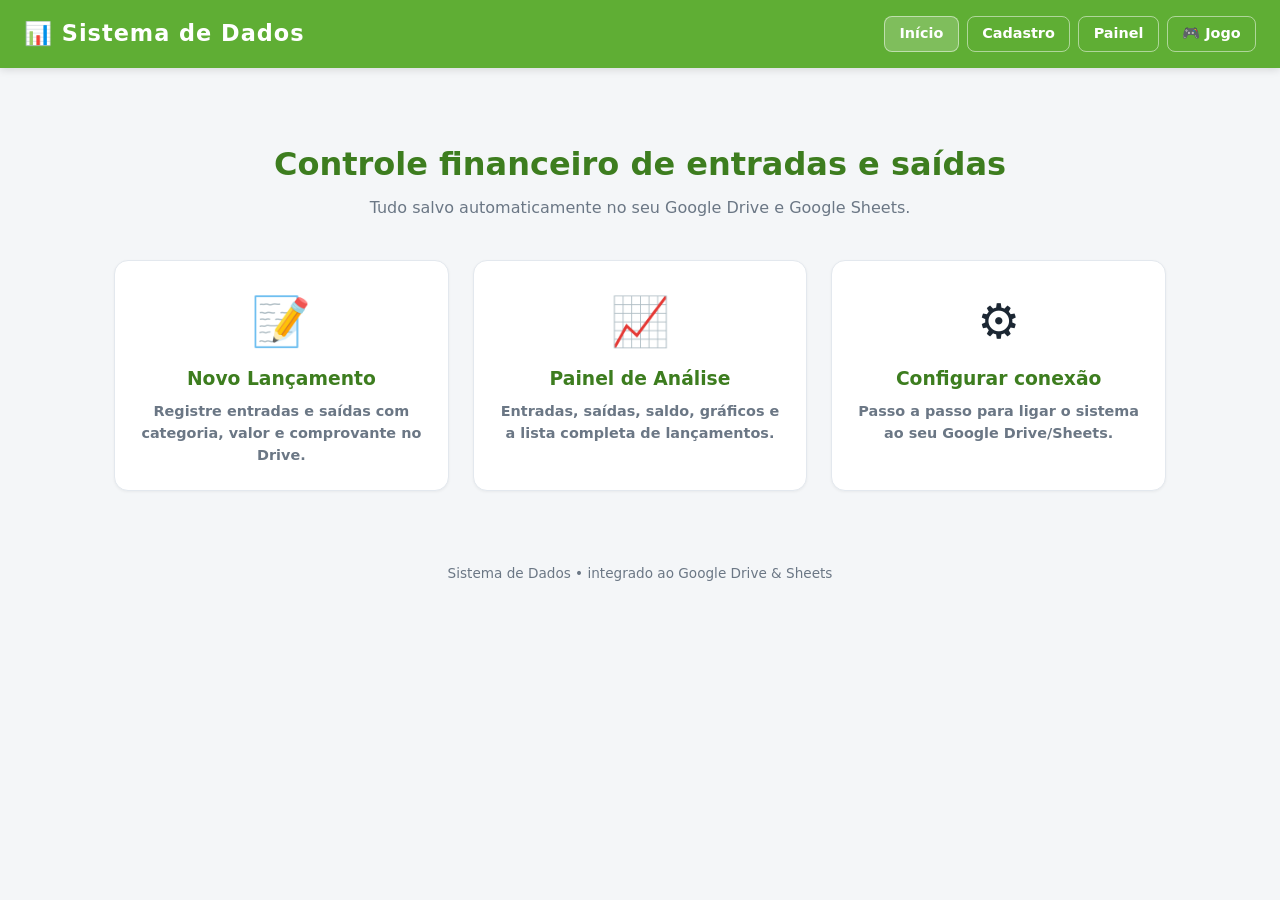
<file: sistema/index.html>
<!DOCTYPE html>
<html lang="pt-BR">

<head>
    <meta charset="UTF-8">
    <meta name="viewport" content="width=device-width, initial-scale=1.0">
    <title>Sistema de Dados</title>
    <link rel="stylesheet" href="style.css">
</head>

<body>
    <header class="topbar">
        <h1>📊 Sistema de Dados</h1>
        <nav>
            <a href="index.html" class="ativo">Início</a>
            <a href="cadastro.html">Cadastro</a>
            <a href="painel.html">Painel</a>
            <a href="../index.html">🎮 Jogo</a>
        </nav>
    </header>

    <main class="container">
        <section class="hero">
            <h1>Controle financeiro de entradas e saídas</h1>
            <p>Tudo salvo automaticamente no seu Google Drive e Google Sheets.</p>
        </section>

        <div class="portal-grid">
            <a class="card portal-card" href="cadastro.html">
                <div class="icone">📝</div>
                <h3>Novo Lançamento</h3>
                <p>Registre entradas e saídas com categoria, valor e comprovante no Drive.</p>
            </a>
            <a class="card portal-card" href="painel.html">
                <div class="icone">📈</div>
                <h3>Painel de Análise</h3>
                <p>Entradas, saídas, saldo, gráficos e a lista completa de lançamentos.</p>
            </a>
            <a class="card portal-card" href="../backend/INSTRUCOES.md">
                <div class="icone">⚙️</div>
                <h3>Configurar conexão</h3>
                <p>Passo a passo para ligar o sistema ao seu Google Drive/Sheets.</p>
            </a>
        </div>
    </main>

    <footer class="rodape">Sistema de Dados • integrado ao Google Drive &amp; Sheets</footer>
</body>

</html>
</file>
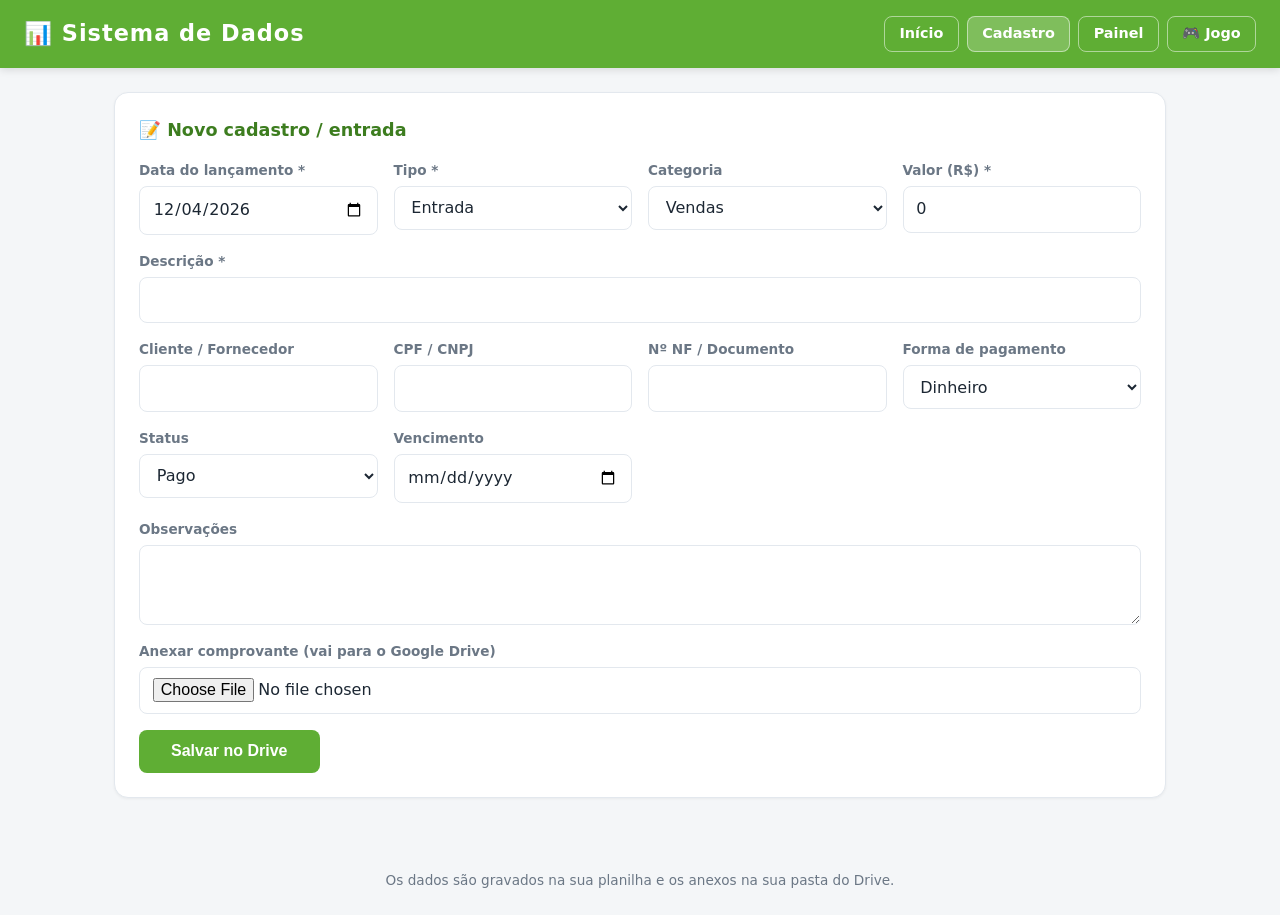
<file: sistema/cadastro.html>
<!DOCTYPE html>
<html lang="pt-BR">

<head>
    <meta charset="UTF-8">
    <meta name="viewport" content="width=device-width, initial-scale=1.0">
    <title>Cadastro — Sistema de Dados</title>
    <link rel="stylesheet" href="style.css">
</head>

<body>
    <header class="topbar">
        <h1>📊 Sistema de Dados</h1>
        <nav>
            <a href="index.html">Início</a>
            <a href="cadastro.html" class="ativo">Cadastro</a>
            <a href="painel.html">Painel</a>
            <a href="../index.html">🎮 Jogo</a>
        </nav>
    </header>

    <main class="container">
        <div class="card">
            <h2>📝 Novo cadastro / entrada</h2>
            <div id="aviso" class="aviso" hidden></div>

            <form id="formCadastro" autocomplete="off">
                <div class="form-grid">
                    <div class="campo">
                        <label for="data">Data do lançamento *</label>
                        <input type="date" id="data" name="data" required>
                    </div>
                    <div class="campo">
                        <label for="tipo">Tipo *</label>
                        <select id="tipo" name="tipo" required>
                            <option value="Entrada">Entrada</option>
                            <option value="Saída">Saída</option>
                        </select>
                    </div>
                    <div class="campo">
                        <label for="categoria">Categoria</label>
                        <select id="categoria" name="categoria">
                            <option value="Vendas">Vendas</option>
                            <option value="Serviços">Serviços</option>
                            <option value="Fornecedores">Fornecedores</option>
                            <option value="Salários">Salários</option>
                            <option value="Impostos">Impostos</option>
                            <option value="Aluguel">Aluguel</option>
                            <option value="Outro">Outro</option>
                        </select>
                    </div>
                    <div class="campo">
                        <label for="valor">Valor (R$) *</label>
                        <input type="number" id="valor" name="valor" step="0.01" min="0" value="0" required>
                    </div>
                    <div class="campo full">
                        <label for="descricao">Descrição *</label>
                        <input type="text" id="descricao" name="descricao" required>
                    </div>
                    <div class="campo">
                        <label for="cliente">Cliente / Fornecedor</label>
                        <input type="text" id="cliente" name="cliente">
                    </div>
                    <div class="campo">
                        <label for="documento">CPF / CNPJ</label>
                        <input type="text" id="documento" name="documento">
                    </div>
                    <div class="campo">
                        <label for="numeroDoc">Nº NF / Documento</label>
                        <input type="text" id="numeroDoc" name="numeroDoc">
                    </div>
                    <div class="campo">
                        <label for="formaPagamento">Forma de pagamento</label>
                        <select id="formaPagamento" name="formaPagamento">
                            <option value="Dinheiro">Dinheiro</option>
                            <option value="Pix">Pix</option>
                            <option value="Cartão">Cartão</option>
                            <option value="Boleto">Boleto</option>
                            <option value="Transferência">Transferência</option>
                            <option value="Outro">Outro</option>
                        </select>
                    </div>
                    <div class="campo">
                        <label for="status">Status</label>
                        <select id="status" name="status">
                            <option value="Pago">Pago</option>
                            <option value="Pendente">Pendente</option>
                            <option value="Atrasado">Atrasado</option>
                        </select>
                    </div>
                    <div class="campo">
                        <label for="vencimento">Vencimento</label>
                        <input type="date" id="vencimento" name="vencimento">
                    </div>
                    <div class="campo full">
                        <label for="observacao">Observações</label>
                        <textarea id="observacao" name="observacao"></textarea>
                    </div>
                    <div class="campo full">
                        <label for="arquivo">Anexar comprovante (vai para o Google Drive)</label>
                        <input type="file" id="arquivo" name="arquivo">
                    </div>
                </div>

                <button type="submit" class="btn">Salvar no Drive</button>
            </form>
        </div>
    </main>

    <footer class="rodape">Os dados são gravados na sua planilha e os anexos na sua pasta do Drive.</footer>

    <script src="config.js"></script>
    <script src="app.js"></script>
    <script>
        // Preenche a data do lançamento com o dia de hoje
        document.getElementById('data').value = new Date().toISOString().slice(0, 10)

        document.getElementById('formCadastro').addEventListener('submit', (e) => {
            e.preventDefault()
            enviarCadastro(e.target)
        })
    </script>
</body>

</html>
</file>
<file: sistema/style.css>
* {
    margin: 0;
    padding: 0;
    box-sizing: border-box;
}

:root {
    --green: #5fae34;
    --green-dark: #3d7d1f;
    --bg: #f4f6f8;
    --card: #ffffff;
    --ink: #1c2733;
    --muted: #6b7785;
    --line: #e3e8ee;
}

body {
    font-family: 'Trebuchet MS', 'Segoe UI', system-ui, sans-serif;
    background: var(--bg);
    color: var(--ink);
    line-height: 1.5;
}

/* ---------- Cabeçalho ---------- */
.topbar {
    background: var(--green);
    color: #fff;
    padding: 1rem 1.5rem;
    display: flex;
    align-items: center;
    justify-content: space-between;
    gap: 1rem;
    flex-wrap: wrap;
    box-shadow: 0 2px 8px rgba(0, 0, 0, 0.12);
}

.topbar h1 {
    font-size: 1.4rem;
    letter-spacing: 1px;
}

.topbar nav {
    display: flex;
    gap: 0.5rem;
    flex-wrap: wrap;
}

.topbar nav a {
    color: #fff;
    text-decoration: none;
    padding: 0.4rem 0.9rem;
    border-radius: 8px;
    border: 1px solid rgba(255, 255, 255, 0.5);
    font-weight: bold;
    font-size: 0.9rem;
    transition: background 0.15s;
}

.topbar nav a:hover,
.topbar nav a.ativo {
    background: rgba(255, 255, 255, 0.2);
}

.container {
    max-width: 1100px;
    margin: 0 auto;
    padding: 1.5rem;
}

/* ---------- Cards / blocos ---------- */
.card {
    background: var(--card);
    border: 1px solid var(--line);
    border-radius: 14px;
    padding: 1.5rem;
    box-shadow: 0 1px 3px rgba(0, 0, 0, 0.05);
    margin-bottom: 1.5rem;
}

.card h2 {
    font-size: 1.1rem;
    margin-bottom: 1rem;
    color: var(--green-dark);
}

/* ---------- Portal (index) ---------- */
.hero {
    text-align: center;
    padding: 3rem 1rem 1rem;
}

.hero h1 {
    font-size: 2rem;
    color: var(--green-dark);
}

.hero p {
    color: var(--muted);
    margin-top: 0.5rem;
}

.portal-grid {
    display: grid;
    grid-template-columns: repeat(auto-fit, minmax(240px, 1fr));
    gap: 1.5rem;
    margin-top: 1.5rem;
}

.portal-card {
    display: block;
    text-decoration: none;
    color: inherit;
    text-align: center;
    transition: transform 0.1s, box-shadow 0.1s;
}

.portal-card:hover {
    transform: translateY(-4px);
    box-shadow: 0 6px 18px rgba(0, 0, 0, 0.1);
}

.portal-card .icone {
    font-size: 3rem;
}

.portal-card h3 {
    color: var(--green-dark);
    margin: 0.5rem 0;
}

.portal-card p {
    color: var(--muted);
    font-size: 0.9rem;
}

/* ---------- Formulário ---------- */
.form-grid {
    display: grid;
    grid-template-columns: repeat(auto-fit, minmax(220px, 1fr));
    gap: 1rem;
}

.campo {
    display: flex;
    flex-direction: column;
    gap: 0.35rem;
}

.campo.full {
    grid-column: 1 / -1;
}

label {
    font-weight: bold;
    font-size: 0.85rem;
    color: var(--muted);
}

input,
select,
textarea {
    font: inherit;
    padding: 0.65rem 0.8rem;
    border: 1px solid var(--line);
    border-radius: 8px;
    background: #fff;
    color: var(--ink);
}

input:focus,
select:focus,
textarea:focus {
    outline: 2px solid var(--green);
    border-color: var(--green);
}

textarea {
    resize: vertical;
    min-height: 80px;
}

.btn {
    background: var(--green);
    color: #fff;
    font-weight: bold;
    font-size: 1rem;
    border: none;
    border-radius: 8px;
    padding: 0.8rem 2rem;
    cursor: pointer;
    transition: background 0.15s;
    margin-top: 1rem;
}

.btn:hover {
    background: var(--green-dark);
}

.btn:disabled {
    opacity: 0.6;
    cursor: not-allowed;
}

/* ---------- Avisos / status ---------- */
.aviso,
.status {
    padding: 0.8rem 1rem;
    border-radius: 8px;
    font-weight: bold;
    margin-bottom: 1rem;
}

.aviso.ok,
.status.ok {
    background: #e6f4e6;
    color: #2e6b2e;
}

.aviso.erro,
.status.erro {
    background: #fdecea;
    color: #b3261e;
}

.status.demo {
    background: #fff6e0;
    color: #8a6d00;
}

/* ---------- Cartões de resumo ---------- */
.resumo {
    display: grid;
    grid-template-columns: repeat(auto-fit, minmax(180px, 1fr));
    gap: 1rem;
    margin-bottom: 1.5rem;
}

.kpi {
    background: var(--card);
    border: 1px solid var(--line);
    border-left: 5px solid var(--green);
    border-radius: 12px;
    padding: 1.2rem;
}

.kpi .rotulo {
    font-size: 0.8rem;
    color: var(--muted);
    text-transform: uppercase;
    letter-spacing: 1px;
}

.kpi .valor {
    font-size: 1.8rem;
    font-weight: bold;
    color: var(--ink);
    margin-top: 0.3rem;
}

/* ---------- Gráfico ---------- */
.grafico-wrap {
    position: relative;
    height: 320px;
}

/* ---------- Tabela ---------- */
.tabela-scroll {
    overflow-x: auto;
}

table {
    width: 100%;
    border-collapse: collapse;
    font-size: 0.9rem;
}

th,
td {
    text-align: left;
    padding: 0.7rem 0.8rem;
    border-bottom: 1px solid var(--line);
    white-space: nowrap;
}

th {
    color: var(--muted);
    font-size: 0.8rem;
    text-transform: uppercase;
    letter-spacing: 0.5px;
}

td.num {
    text-align: right;
    font-variant-numeric: tabular-nums;
}

td.vazio {
    text-align: center;
    color: var(--muted);
    padding: 2rem;
}

.tag {
    background: #eef6e9;
    color: var(--green-dark);
    padding: 2px 10px;
    border-radius: 20px;
    font-size: 0.8rem;
    font-weight: bold;
}

a {
    color: var(--green-dark);
    font-weight: bold;
}

.rodape {
    text-align: center;
    color: var(--muted);
    font-size: 0.85rem;
    padding: 1.5rem;
}
</file>
